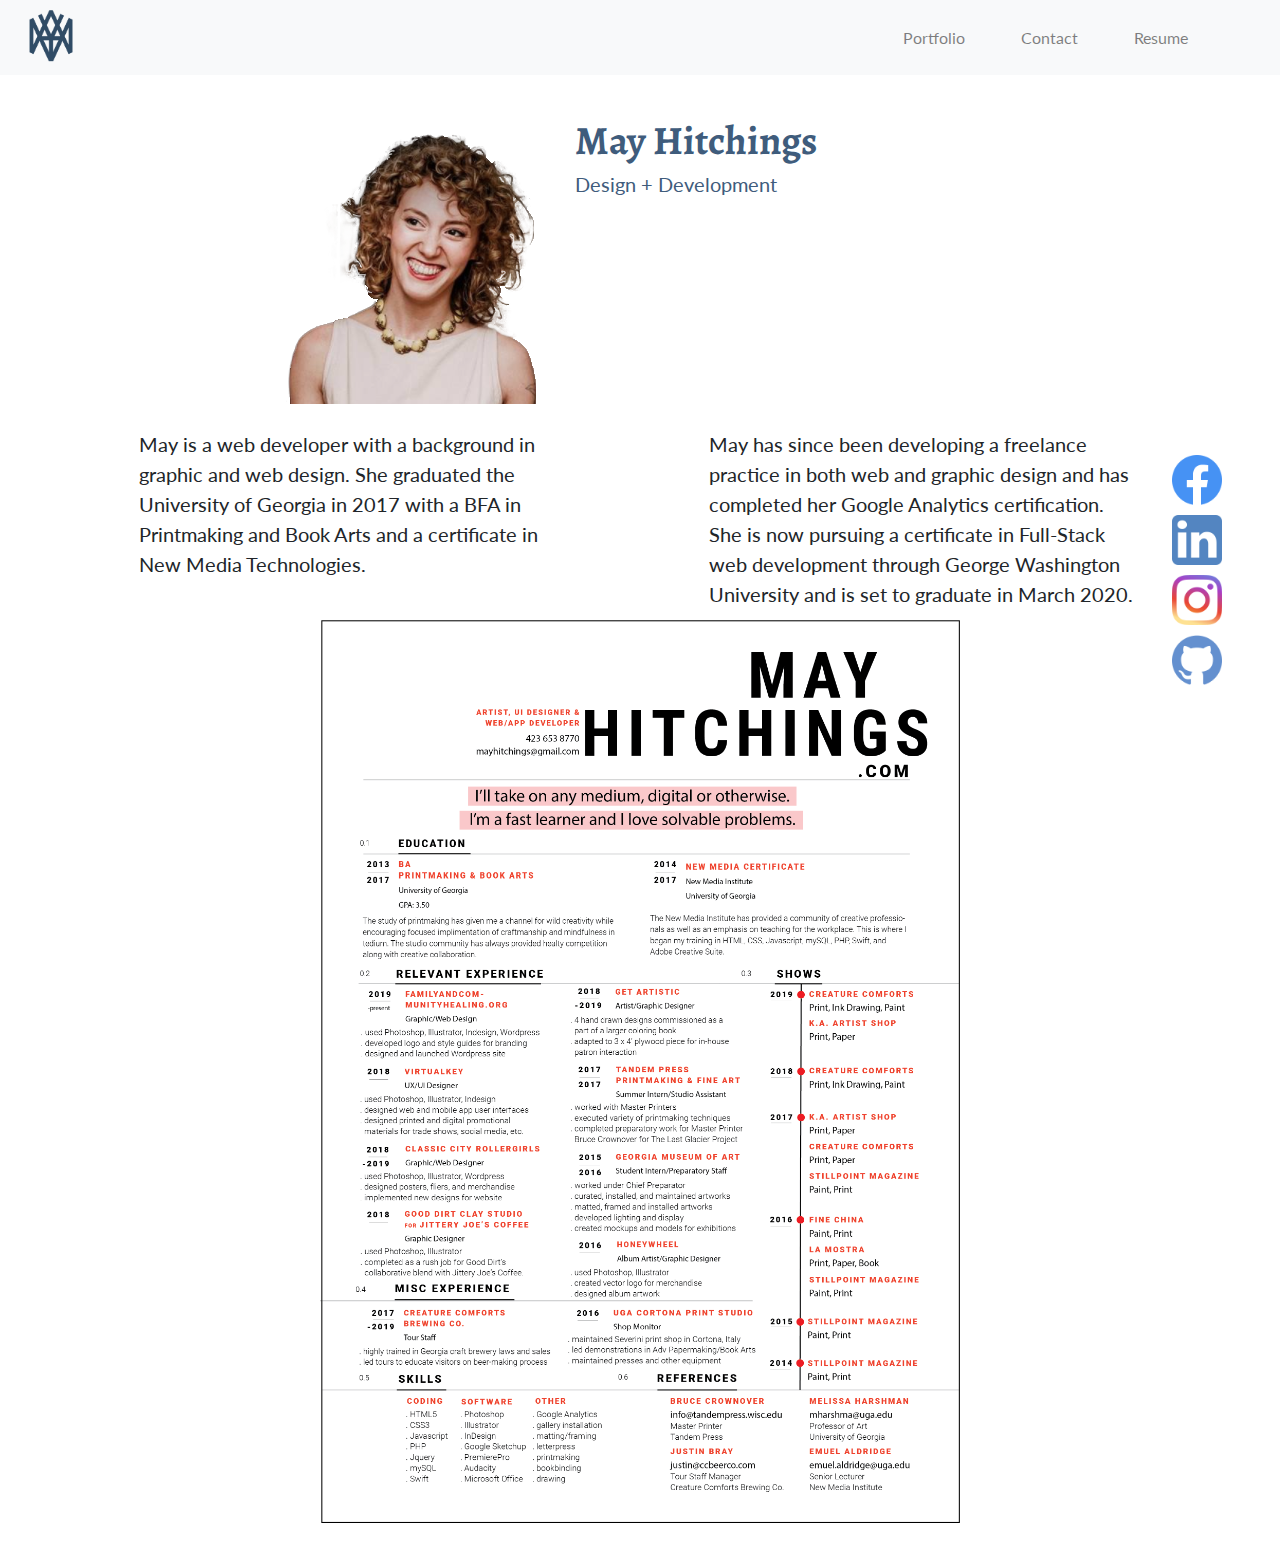
<file: index.html>
<!doctype html>
<html lang="en-us">
<head>
  <meta charset="utf-8" />
  <link rel="stylesheet" href="assets/css/style.css" />
  <link rel="stylesheet" href="https://maxcdn.bootstrapcdn.com/bootstrap/4.0.0/css/bootstrap.min.css">

  <!-- fonts -->
  <link href="https://fonts.googleapis.com/css?family=Alegreya|Lato&display=swap" rel="stylesheet">

  <title>First Responsive Web Page</title>
</head>
<body>
  <!-- <div class="size-display">
    <span class="d-inline d-sm-none d-md-none d-lg-none d-xl-none">XS</span>
    <span class="d-none d-sm-inline d-md-none d-lg-none d-xl-none">SM</span>
    <span class="d-none d-sm-none d-md-inline d-lg-none d-xl-none">MD</span>
    <span class="d-none d-sm-none d-md-none d-lg-inline d-xl-none">LG</span>
    <span class="d-none d-sm-none d-md-none d-lg-none d-xl-inline">XL</span>
  </div> -->
  <header>
    <!-- navigation bar with logo -->
    <nav class="navbar navbar-expand-lg navbar-light bg-light">
      <a class="navbar-brand" href="index.html"><img class="logo" src="assets/images/melogo01.png" alt="logo" /></a>
      <button class="navbar-toggler" type="button" data-toggle="collapse" data-target="#navbarSupportedContent" aria-controls="navbarSupportedContent" aria-expanded="false" aria-label="Toggle navigation">
        <span class="navbar-toggler-icon"></span>
      </button>
    
      <div class="collapse navbar-collapse" id="navbarSupportedContent">
        <ul class="navbar-nav mr-auto">
          <li class="nav-item">
            <a class="nav-link" href="portfolio.html">Portfolio <span class="sr-only">(current)</span></a>
          </li>
          <li class="nav-item">
            <a class="nav-link" href="contact.html">Contact</a>
          </li>
          <li class="nav-item">
            <a class="nav-link" href="#resume">Resume</a>
          </li>
        </ul>
      
      </div>
    </nav>

  </header>

  <main>
    <!-- page header -->
    <div class="page-header">
      <div class="column">
        <img src="assets/images/metransparent.png" alt="professional headshot" />
      </div>
      <div class="column">
        <h1>May Hitchings</h1>
        <p>Design + Development</p>
      </div>
    </div>

    <!-- about me -->
    <section class="about-me">
      <div class="container">
        <div class="row">
          <div class="col-xs-12 col-lg-6">
            <p>May is a web developer with a background in graphic and web design. She graduated the University of Georgia in 2017 with a BFA in Printmaking and Book Arts and a certificate in New Media Technologies. </p>
          </div>
          <div class="col-xs-12 col-lg-6">
            <p>May has since been developing a freelance practice in both web and graphic design and has completed her Google Analytics certification. She is now pursuing a certificate in Full-Stack web development through George Washington University and is set to graduate in March 2020.</p>
          </div>
        </div>
      </div>
  </section>
    <!-- resume -->
    <div id="resume">
      <img class="resume" src="assets/images/resume_web2.png" alt="resume" />
    </div>
  </main>
  <footer>
    <div class="sm-icons">
      <div class="container">
        <div class="btn-facebook">
          <a href="https://www.facebook.com/mary.m.hitchings" target="_blank" >
            <img src="assets/images/icons/fb-icon.png" alt="facebook icon" />
          </a>
        </div>
        <div class="btn-linkedin">
          <a href="https://www.linkedin.com/in/may-hitchings-a481086a/" target="_blank">
            <img src="assets/images/icons/li-icon.png" alt="linked in icon" />
          </a>
        </div>
        <div class="btn-instagram">
          <a href="https://www.instagram.com/mayhitchings/" target="_blank">
            <img src="assets/images/icons/insta-icon.png" alt="instagram icon" />
          </a>
        </div>
        <div class="btn-github">
          <a href="https://github.com/mhitchi" target="_blank">
            <img src="assets/images/icons/gh-icon.png" alt="github icon" />
          </a>
        </div>
      </div>
    </div>
  </footer>
</body>
</html>
</file>
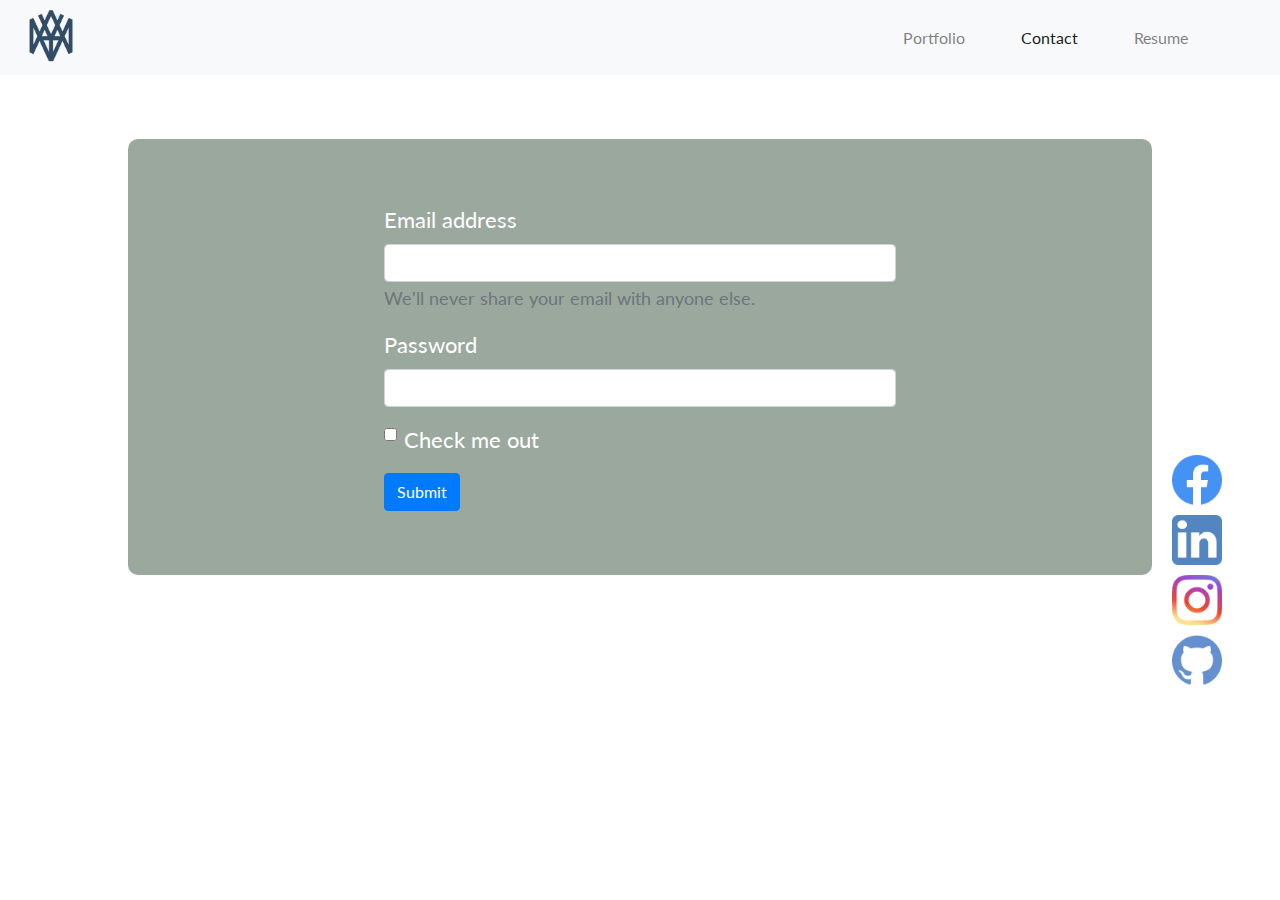
<file: contact.html>
<!doctype html>
<html lang="en-us">
<head>
  <meta charset="utf-8" />
  <link rel="stylesheet" href="assets/css/style.css" />
  <link rel="stylesheet" href="https://maxcdn.bootstrapcdn.com/bootstrap/4.0.0/css/bootstrap.min.css">
  <!-- fonts -->
  <link href="https://fonts.googleapis.com/css?family=Alegreya|Lato&display=swap" rel="stylesheet">
</head>
<body>
  <!-- <div class="size-display">
    <span class="d-inline d-sm-none d-md-none d-lg-none d-xl-none">XS</span>
    <span class="d-none d-sm-inline d-md-none d-lg-none d-xl-none">SM</span>
    <span class="d-none d-sm-none d-md-inline d-lg-none d-xl-none">MD</span>
    <span class="d-none d-sm-none d-md-none d-lg-inline d-xl-none">LG</span>
    <span class="d-none d-sm-none d-md-none d-lg-none d-xl-inline">XL</span>
  </div> -->
  <header>
     <!-- navigation bar with logo -->
     <nav class="navbar navbar-expand-lg navbar-light bg-light">
      <a class="navbar-brand" href="index.html"><img class="logo" src="assets/images/melogo01.png" alt="logo" /></a>
      <button class="navbar-toggler" type="button" data-toggle="collapse" data-target="#navbarSupportedContent" aria-controls="navbarSupportedContent" aria-expanded="false" aria-label="Toggle navigation">
        <span class="navbar-toggler-icon"></span>
      </button>
    
      <div class="collapse navbar-collapse" id="navbarSupportedContent">
        <ul class="navbar-nav mr-auto">
          <li class="nav-item">
            <a class="nav-link" href="portfolio.html">Portfolio <span class="sr-only">(current)</span></a>
          </li>
          <li class="nav-item active">
            <a class="nav-link" href="contact.html">Contact</a>
          </li>
          <li class="nav-item">
            <a class="nav-link" href="index.html#resume">Resume</a>
          </li>
        </ul>
      
      </div>
    </nav>
  </header>

  <main>
    <!-- contact form -->
    <form>
      <div class="form-group">
        <label for="exampleInputEmail1">Email address</label>
        <input type="email" class="form-control" id="exampleInputEmail1" aria-describedby="emailHelp">
        <small id="emailHelp" class="form-text text-muted">We'll never share your email with anyone else.</small>
      </div>
      <div class="form-group">
        <label for="exampleInputPassword1">Password</label>
        <input type="password" class="form-control" id="exampleInputPassword1">
      </div>
      <div class="form-group form-check">
        <input type="checkbox" class="form-check-input" id="exampleCheck1">
        <label class="form-check-label" for="exampleCheck1">Check me out</label>
      </div>
      <button type="submit" class="btn btn-primary">Submit</button>
    </form>
    <!-- social media icons -->
    <footer>
      <div class="sm-icons">
        <div class="container">
          <div class="btn-facebook">
            <a href="https://www.facebook.com/mary.m.hitchings" target="_blank" >
              <img src="assets/images/icons/fb-icon.png" alt="facebook icon" />
            </a>
          </div>
          <div class="btn-linkedin">
            <a href="https://www.linkedin.com/in/may-hitchings-a481086a/" target="_blank">
              <img src="assets/images/icons/li-icon.png" alt="linked in icon" />
            </a>
          </div>
          <div class="btn-instagram">
            <a href="https://www.instagram.com/mayhitchings/" target="_blank">
              <img src="assets/images/icons/insta-icon.png" alt="instagram icon" />
            </a>
          </div>
          <div class="btn-github">
            <a href="https://github.com/mhitchi" target="_blank">
              <img src="assets/images/icons/gh-icon.png" alt="github icon" />
            </a>
          </div>
        </div>
      </div>
    </footer>
  </main>
</body>
</html>
</file>
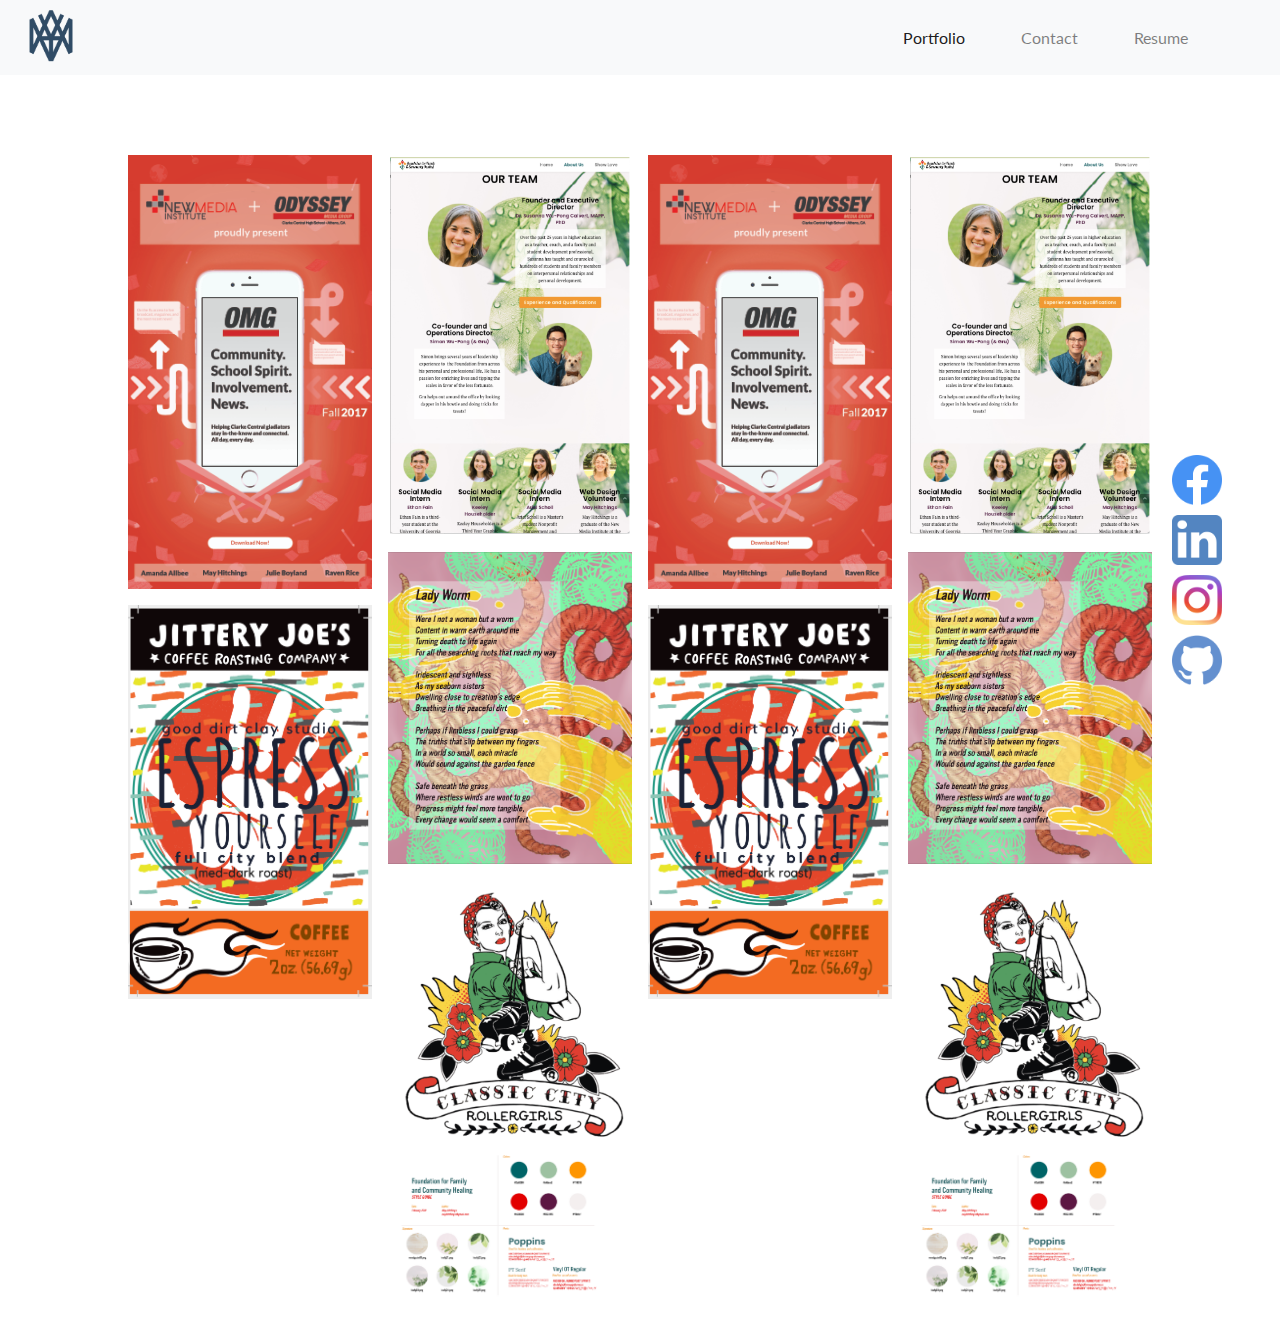
<file: portfolio.html>
<!doctype html>
<html lang="en-us">
<head>
  <meta charset="utf-8" />
  <link rel="stylesheet" href="assets/css/style.css" />
  <link rel="stylesheet" href="https://maxcdn.bootstrapcdn.com/bootstrap/4.0.0/css/bootstrap.min.css">
  <!-- fonts -->
  <link href="https://fonts.googleapis.com/css?family=Alegreya|Lato&display=swap" rel="stylesheet">
  <title>Portfolio</title>
</head>
<body>
  <!-- <div class="size-display">
    <span class="d-inline d-sm-none d-md-none d-lg-none d-xl-none">XS</span>
    <span class="d-none d-sm-inline d-md-none d-lg-none d-xl-none">SM</span>
    <span class="d-none d-sm-none d-md-inline d-lg-none d-xl-none">MD</span>
    <span class="d-none d-sm-none d-md-none d-lg-inline d-xl-none">LG</span>
    <span class="d-none d-sm-none d-md-none d-lg-none d-xl-inline">XL</span>
  </div> -->
  <header>
     <!-- navigation bar with logo -->
     <nav class="navbar navbar-expand-lg navbar-light bg-light">
      <a class="navbar-brand" href="index.html"><img class="logo" src="assets/images/melogo01.png" alt="logo" /></a>
      <button class="navbar-toggler" type="button" data-toggle="collapse" data-target="#navbarSupportedContent" aria-controls="navbarSupportedContent" aria-expanded="false" aria-label="Toggle navigation">
        <span class="navbar-toggler-icon"></span>
      </button>
    
      <div class="collapse navbar-collapse" id="navbarSupportedContent">
        <ul class="navbar-nav mr-auto">
          <li class="nav-item active">
            <a class="nav-link" href="portfolio.html">Portfolio <span class="sr-only">(current)</span></a>
          </li>
          <li class="nav-item">
            <a class="nav-link" href="contact.html">Contact</a>
          </li>
          <li class="nav-item">
            <a class="nav-link" href="index.html#resume">Resume</a>
          </li>
        </ul>
      
      </div>
    </nav>
  </header>

  <main>
    <!-- masonry -->
    <div class="masonry">
      <div class="container">
        <div class="row">
          <div class="col-xs-12">
            <a href="https://www.odysseynewsmagazine.net" target="_blank"><img class="item" src="assets/images/OMGposter.jpg" alt="OMG Poster"></a>
      
            <a href="https://www.jitteryjoes.com" target="_blank"><img class="item" src="assets/images/jitjoesgooddirtfront.png" alt="Jittery Joes Packaging"></a>
              
            <a href="https://www.familyandcommunityhealing.org" target="_blank"><img class="item" src="assets/images/ffchOurTeam.png" alt="FFCH Team Page"></a>
                
            <a href="https://www.creaturecomfortsbeer.com/calendar/2019/7/16/the-broadside-exhibition-project-verse-2" target="_blank"><img class="item" src="assets/images/ladyWorm.png" alt="Broadside Exhibition 2019"></a>

            <a href="https://www.classiccityrollergirls.com" target="_blank"><img class="item" src="assets/images/rollergirlsSeasonTee.png" alt="CCRG Season Tee 2019"></a>
        
            <a href="https://www.familyandcommunityhealing.org" target="_blank"><img class="item" src="assets/images/ffchbrandguide02.png" alt="FFCH Brand Guide"></a>
          </div>
          <div class="col-xs-12">
            <a href="https://www.odysseynewsmagazine.net" target="_blank"><img class="item" src="assets/images/OMGposter.jpg" alt="OMG Poster"></a>
      
            <a href="https://www.jitteryjoes.com" target="_blank"><img class="item" src="assets/images/jitjoesgooddirtfront.png" alt="Jittery Joes Packaging"></a>
              
            <a href="https://www.familyandcommunityhealing.org" target="_blank"><img class="item" src="assets/images/ffchOurTeam.png" alt="FFCH Team Page"></a>
                
            <a href="https://www.creaturecomfortsbeer.com/calendar/2019/7/16/the-broadside-exhibition-project-verse-2" target="_blank"><img class="item" src="assets/images/ladyWorm.png" alt="Broadside Exhibition 2019"></a>

            <a href="https://www.classiccityrollergirls.com" target="_blank"><img class="item" src="assets/images/rollergirlsSeasonTee.png" alt="CCRG Season Tee 2019"></a>
        
            <a href="https://www.familyandcommunityhealing.org" target="_blank"><img class="item" src="assets/images/ffchbrandguide02.png" alt="FFCH Brand Guide"></a>
          </div>
        </div>
      </div>
    </div>
   
    <footer>
      <div class="sm-icons">
        <div class="container">
          <div class="btn-facebook">
            <a href="https://www.facebook.com/mary.m.hitchings" target="_blank" >
              <img src="assets/images/icons/fb-icon.png" alt="facebook icon" />
            </a>
          </div>
          <div class="btn-linkedin">
            <a href="https://www.linkedin.com/in/may-hitchings-a481086a/" target="_blank">
              <img src="assets/images/icons/li-icon.png" alt="linked in icon" />
            </a>
          </div>
          <div class="btn-instagram">
            <a href="https://www.instagram.com/mayhitchings/" target="_blank">
              <img src="assets/images/icons/insta-icon.png" alt="instagram icon" />
            </a>
          </div>
          <div class="btn-github">
            <a href="https://github.com/mhitchi" target="_blank">
              <img src="assets/images/icons/gh-icon.png" alt="github icon" />
            </a>
          </div>
        </div>
      </div>
    </footer>
</body>
</html>
</file>
<file: assets/css/style.css>
nav { 
  background-color: rgb(255,255,255,0.85);
  z-index: 99;
  height: 75px;
  width: 100%;
  position: absolute;
}

.logo {
  width: 50px;
  height: auto;
  position: absolute;
  left: 2%;
  top: .5em;
}
/*
.nav-item {
  position: absolute;
  text-align: center;
  right: 5%;
  top: 1.75em;
  font-family: 'Rubik',Arial, Helvetica, sans-serif;
  color: #3f5c7c;
}*/

.navbar-nav {
  position: absolute;
  right: 5%;
  font-family: 'Lato', sans-serif;
  color: #3f5c7c;
}
.nav-item a {
  margin: 20px;
  color: #3f5c7c;
  text-decoration: none;
}

.nav-items a:hover {
  color: #c45665;
}

body {
  background-color: #faf5ed;
}
/* gradient not working */
main {
  background-image: linear-gradient (#3f5c7c, #faf5ed);
}

.page-header {
  display: flex;
  margin: 2% 20% 2% 20%;
  max-width: 600px;
}

.column {
  flex: 50%;
  max-width: 400px;
  color: #3f5c7c;
  margin-top: 20px;
  margin-left: 2%;
  margin-right: 2%;
}

.column @media (min-width: 768px) { 
  margin-top: 100px;
 }


.column h1 {
  font-family: 'Alegreya', serif;
  font-weight: bold;
  font-size: 2.5em;
  color: #3f5c7c;
  line-height: 1em;
}

p {
  font-family: 'Lato', sans-serif;
  font-size: 20px;
}

.about-me p {
  margin: 0% 10% 2% 10%;
  font-size: 1.25em;
}


.resume {
  width: 50%;
  height: auto;
  display: block;
  margin-left: auto;
  margin-right: auto;
}

/* on hover, zoom on resume */
.resume:hover {
  -webkit-transform:scale(1.5);
  transform:scale(1.5);
}

form {
  background-color: #9ba89e;
  color: #ffffff;
  font-family: 'Lato';
  font-size: .75em;
  margin: 5% 10% 5% 10%;
  padding: 5% 20% 5% 20%;
  font-size: 22px;
  border-radius: 10px;
}

.big-text {
  text-align: center;
  margin-top: 5%;
  display: block;
  color:#faf5ed;
}

.button {
  background-color: #c45665;
  color: white;
  border-color: #c45665;
}

.sm-icons {
  display: block;
  position: fixed;
  z-index: 98;
  top: 50%;
  margin-left: 90%;
  /* margin-left: auto; */
  /* margin-right: auto; */
  /* width: 50%; */
}



.sm-icons a {
  display: block;
  padding: 5px;
}

.sm-icons img {
  width: 50px;
  height: 50px;
  opacity: 80%;
}

.sm-icons img:hover {
  opacity: 100%;
}

/* Masonry on large screens */
@media only screen and (min-width: 1024px) {
  .sm-icons img {
    width: 50px;
    height: 50px;
  }
}

/* Masonry on medium-sized screens */
@media only screen and (max-width: 1023px) and (min-width: 768px) {
  .sm-icons img {
    width: 50px;
    height: 50px;
  }
}

/* Masonry on small screens */
@media only screen and (max-width: 767px) and (min-width: 400px) {
  .sm-icons img {
    width: 30px;
    height: 30px;
  }
}

/* .grid-container {
  margin: 5% 5% 5% 5%;
  display: grid | inline-grid;
} */

textarea {
  font-family: 'Lato';
  font-size: .5em;
  margin: 10px 0px 0px 0px;
  color: #c45665;
}

input {
  font-family: 'Lato';
  font-size: .5em;
  margin: 0px 0px 0px 0px;
  color: #c45665;

}

footer {
  margin-top: 20px;
  margin-left: auto;
  margin-right: auto;
}

/* masonry */

.masonry {
  column-count: 4;
  column-gap: 1em;
  width: 80%;
  margin-left: 10%;
  margin-right: auto;
  margin-top: 80px;
  display: inline-block;
}

.item {
  background-color: #eeeeee;
  display: inline-block;
  margin: 0 0 1em;
  width: 100%;
}

.item:hover {
  opacity: 90%;
  /* width: 110%; */
}

/* Masonry on large screens */
@media only screen and (min-width: 1024px) {
  .masonry {
    column-count: 4;
  }
}

/* Masonry on medium-sized screens */
@media only screen and (max-width: 1023px) and (min-width: 768px) {
  .masonry {
    column-count: 3;
  }
}

/* Masonry on small screens */
@media only screen and (max-width: 767px) and (min-width: 540px) {
  .masonry {
    column-count: 2;
  }
}
</file>
